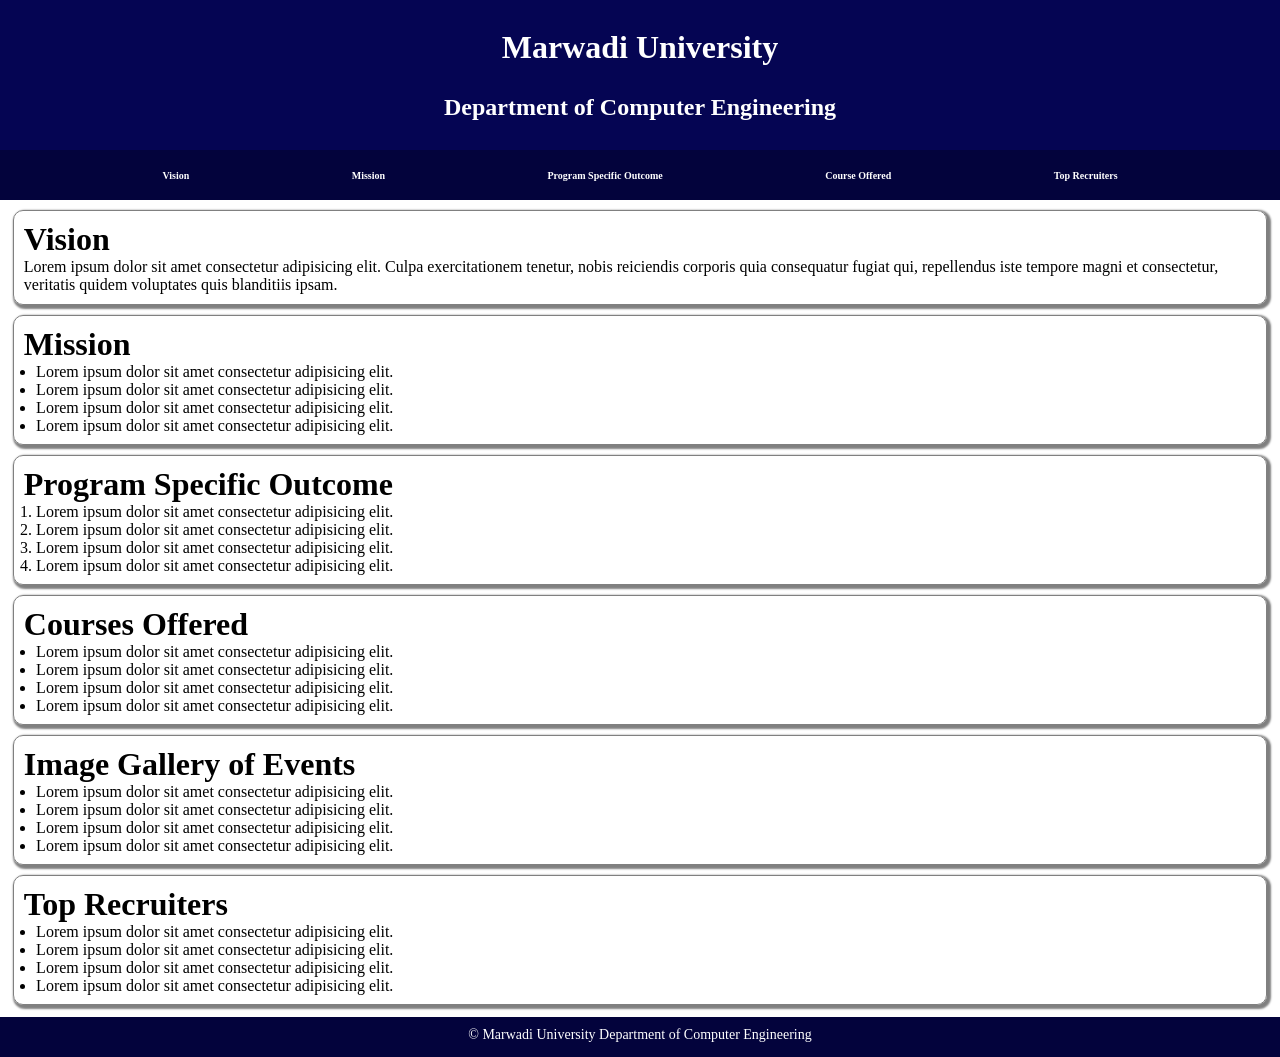
<file: Practical-4/index.html>
<!DOCTYPE html>
<html lang="en">
<head>
    <meta charset="UTF-8">
    <meta name="viewport" content="width=device-width, initial-scale=1.0">
    <title>Document</title>
    <style>
        *{
            margin: 0;
            padding: 0;
            box-sizing: border-box;
        }
        .top{
            width: 100%;
            height: 150px;
            background-color: rgb(5, 5, 83);
            display: flex;
            flex-direction: column;
            justify-content: space-evenly;
            align-items: center;
        }
        .top h1,h2{
            color: white;
        }
        nav{
            width: 100%;
            height: 30px;
            background-color: rgb(3, 3, 60);
            display: flex;
            justify-content: center;

        }
        nav .sub{
            width: 50%;
            height: 100%;
            display: flex;
            justify-content: space-evenly;
            align-items: center;
        }
        nav .sub a{
            text-decoration: none;
            color: white;
            font-weight: bold;
        }
        nav .sub a:hover {
            color: whitesmoke ; /* changes text color */
            text-decoration: underline; /* underline on hover */
            transform: scale(1.1); /* slightly zoom */
        }
        .Vision{
            width: 98%;
            height: 100px;
            border: 1px solid gray;
            margin-left: 1%;
            margin-top: 10px;
            border-radius: 10px;
            padding: 10px;
            box-shadow: 2px 2px 2px 2px gray;
        }
        .Mission{
            width: 98%;
            height: 130px;
            border: 1px solid gray;
            margin-left: 1%;
            margin-top: 10px;
            border-radius: 10px;
            padding: 10px;
            box-shadow: 2px 2px 2px 2px gray;
        }
        .M1{
            width: 90%;
            margin-left: 1%;

        }
        .PSO{
            width: 98%;
            height: 130px; 
            border: 1px solid gray;
            margin-left: 1%;
            margin-top: 10px;
            border-radius: 10px;
            padding: 10px;
            box-shadow: 2px 2px 2px 2px gray;
        }
        .p1{
            width: 90%;
            margin-left: 1%;

        }
          .Courses{
            width: 98%;
            height: 130px; 
            border: 1px solid gray;
            margin-left: 1%;
            margin-top: 10px;
            border-radius: 10px;
            padding: 10px;
            box-shadow: 2px 2px 2px 2px gray;
        }
        .c1{
            width: 90%;
            margin-left: 1%;

        }
        .Image{
            width: 98%;
            height: 130px;
            border: 1px solid gray;
            margin-left: 1%; 
            margin-top: 10px;
            border-radius: 10px;
            padding: 10px;
            box-shadow: 2px 2px 2px 2px gray;
        }
        .i1{
            width: 90%;
            margin-left: 1%;
        }
        .Recruiters{
            width: 98%;
            height: 130px;
            border: 1px solid gray;
            margin-left: 1%; 
            margin-top: 10px;
            border-radius: 10px;
            padding: 10px;
            box-shadow: 2px 2px 2px 2px gray;
        }
        .r1{
            width: 90%;
            margin-left: 1%;
        }
        footer{
            width: 100%;
            height: 40px;
            background-color: rgb(3, 3,60);
            text-align: center;
            margin-top: 12px;
            padding: 10px;
        }
        footer .p{
            margin: 0;
            color: white;
            font-size: 14px;;
        }
           
        
        @media(max-width:1400px){
            nav{
                height: 50px;
            }
            nav .sub{
                width: 100%;
            }
            .sub a{
                font-size: 10px;
            }
            .Vision{
                height: auto;
            }
            
        }
        @media(max-width:1200px){
            nav{
                height: 50px;
            }
            nav .sub{
                width: 100%;
            }
            .sub a{
                font-size: 10px;
            }
            .Vision{
                height: auto;
            }
            
        }
        @media(max-width:980px){
            nav{
                height: 50px;
                
            }
            nav .sub{
                width: 100%;
            }
            .sub a{
                font-size: 10px;
            }
            .Vision{
                height: auto;
            }
            
        }
        @media(max-width:720px){
            nav{
                height: 50px;
            }
            nav .sub{
                width: 100%;
            }
            .sub a{
                font-size: 10px;
            }
            .Vision{
                height: auto;
            }
            
        }
        @media(max-width:576px){
            nav{
                height: 50px;
            }
            nav .sub{
                width: 100%;
            }
            .sub a{
                font-size: 10px;
            }
            .Vision{
                height: auto;
            }
            
        }
    </style>
</head>
<body>
    <div class="top">
        <h1>Marwadi University</h1>
        <h2>Department of Computer Engineering</h2>
    </div>
    <nav>
     <div class="sub">
      <a href="">Vision</a>
      <a href="">Mission</a>
      <a href="">Program Specific Outcome</a>
      <a href="">Course Offered</a>
      <a href="">Top Recruiters</a>
     </div>
    </nav>
    <div class="Vision">
        <h1>Vision</h1>
        Lorem ipsum dolor sit amet consectetur adipisicing elit. Culpa exercitationem tenetur, nobis reiciendis corporis quia consequatur fugiat qui, repellendus iste tempore magni et consectetur, veritatis quidem voluptates quis blanditiis ipsam.
    </div>
    <div class="Mission">
        <h1>Mission</h1>
      <div class="M1">
              <ul>
                <li>Lorem ipsum dolor sit amet consectetur adipisicing elit.</li>
                <li>Lorem ipsum dolor sit amet consectetur adipisicing elit.</li>
                <li>Lorem ipsum dolor sit amet consectetur adipisicing elit.</li>
                <li>Lorem ipsum dolor sit amet consectetur adipisicing elit.</li>
            </ul>
        </div>
    </div>
    <div class="PSO">
        <h1>Program Specific Outcome</h1>
        <div class="p1">
        <ol>
                <li>Lorem ipsum dolor sit amet consectetur adipisicing elit.</li>
                <li>Lorem ipsum dolor sit amet consectetur adipisicing elit.</li>
                <li>Lorem ipsum dolor sit amet consectetur adipisicing elit.</li>
                <li>Lorem ipsum dolor sit amet consectetur adipisicing elit.</li>
            </ol>
            </div>
    </div>
       <div class="Courses">
        <h1>Courses Offered</h1>
        <div class="c1">
            <ul>
                <li>Lorem ipsum dolor sit amet consectetur adipisicing elit.</li>
                <li>Lorem ipsum dolor sit amet consectetur adipisicing elit.</li>
                <li>Lorem ipsum dolor sit amet consectetur adipisicing elit.</li>
                <li>Lorem ipsum dolor sit amet consectetur adipisicing elit.</li>
            </ul>
            </div>
        </div>
         <div class="Image">
             <h1>Image Gallery of Events</h1>
           <div class="i1">
            <ul>
                <li>Lorem ipsum dolor sit amet consectetur adipisicing elit.</li>
                <li>Lorem ipsum dolor sit amet consectetur adipisicing elit.</li>
                <li>Lorem ipsum dolor sit amet consectetur adipisicing elit.</li>
                <li>Lorem ipsum dolor sit amet consectetur adipisicing elit.</li>
            </ul>
            </div>
        </div>
        <div class="Recruiters">
             <h1>Top Recruiters</h1>
           <div class="r1">
            <ul>
                <li>Lorem ipsum dolor sit amet consectetur adipisicing elit.</li>
                <li>Lorem ipsum dolor sit amet consectetur adipisicing elit.</li>
                <li>Lorem ipsum dolor sit amet consectetur adipisicing elit.</li>
                <li>Lorem ipsum dolor sit amet consectetur adipisicing elit.</li>
            </ul>
            </div>
            </div>
        <footer>
            <p class="p" >&copy; Marwadi University Department of Computer Engineering</p>
        </footer>
</body>
</html>
</file>
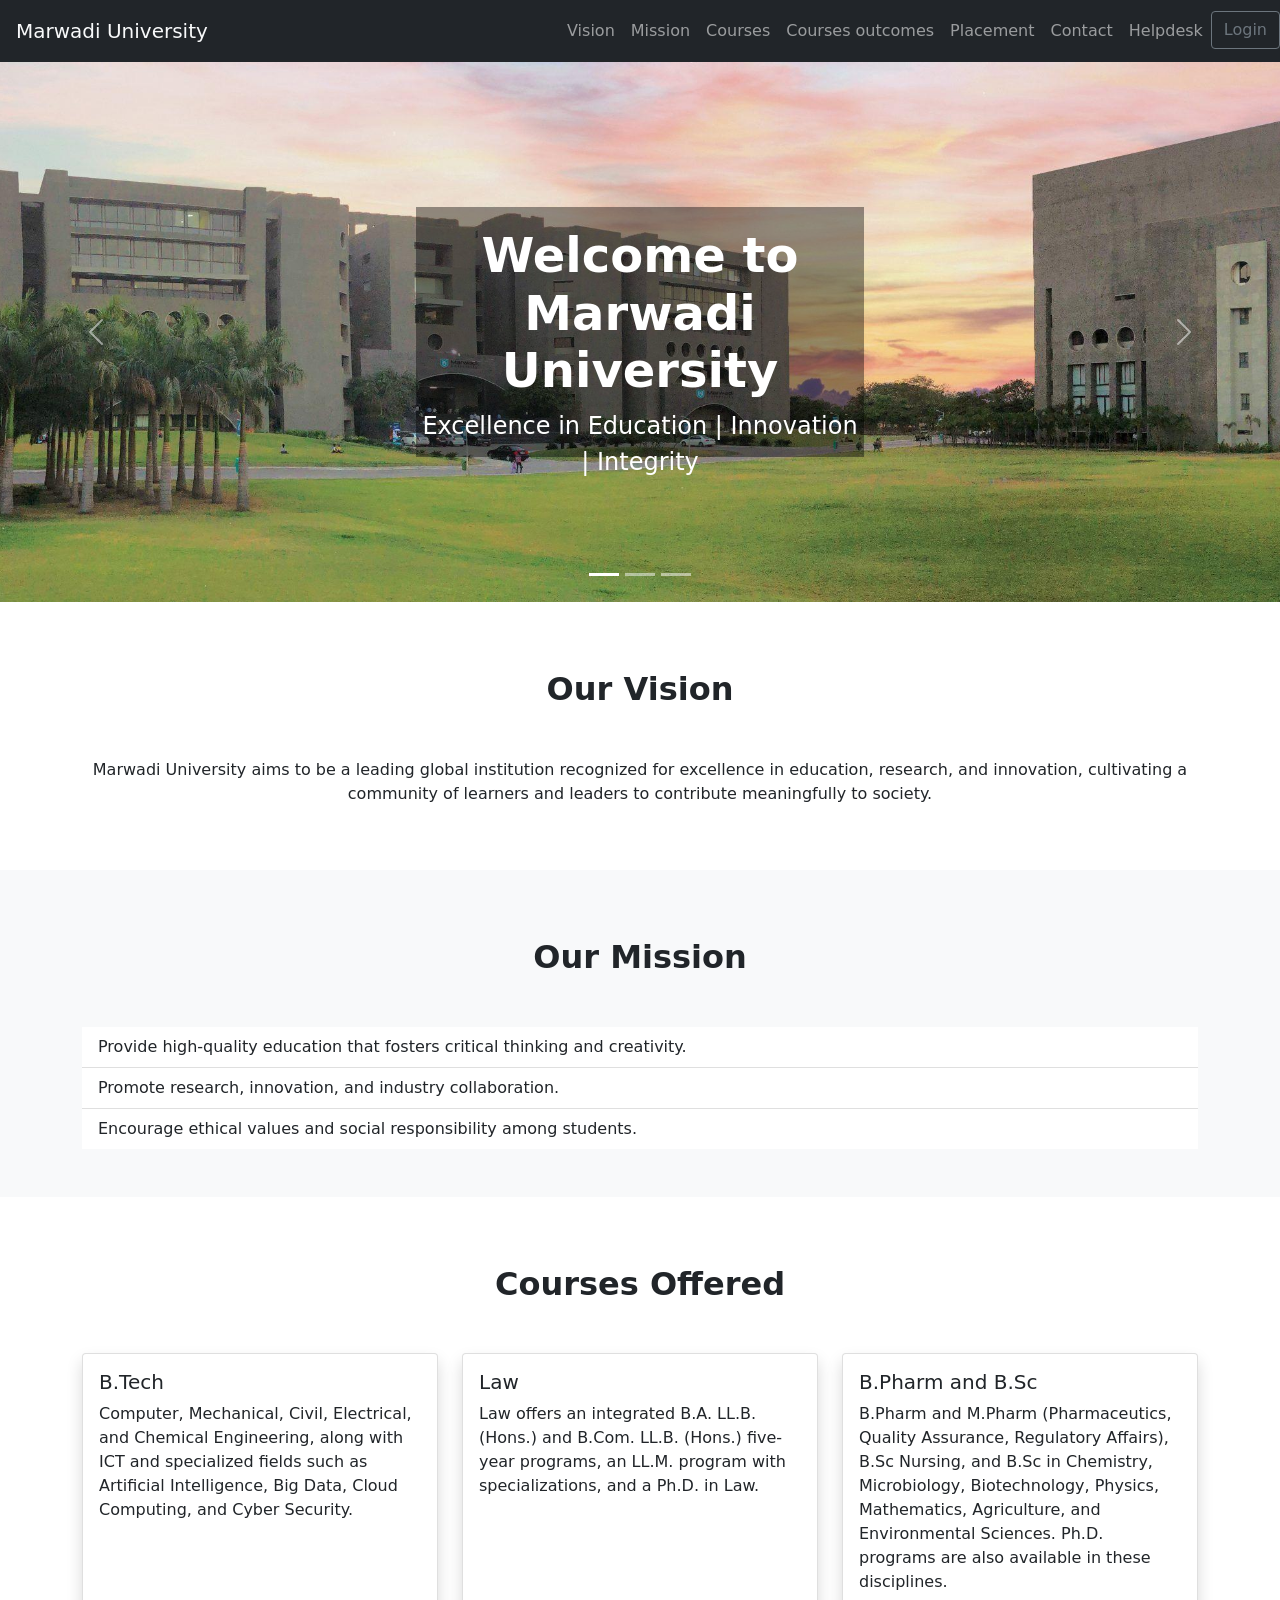
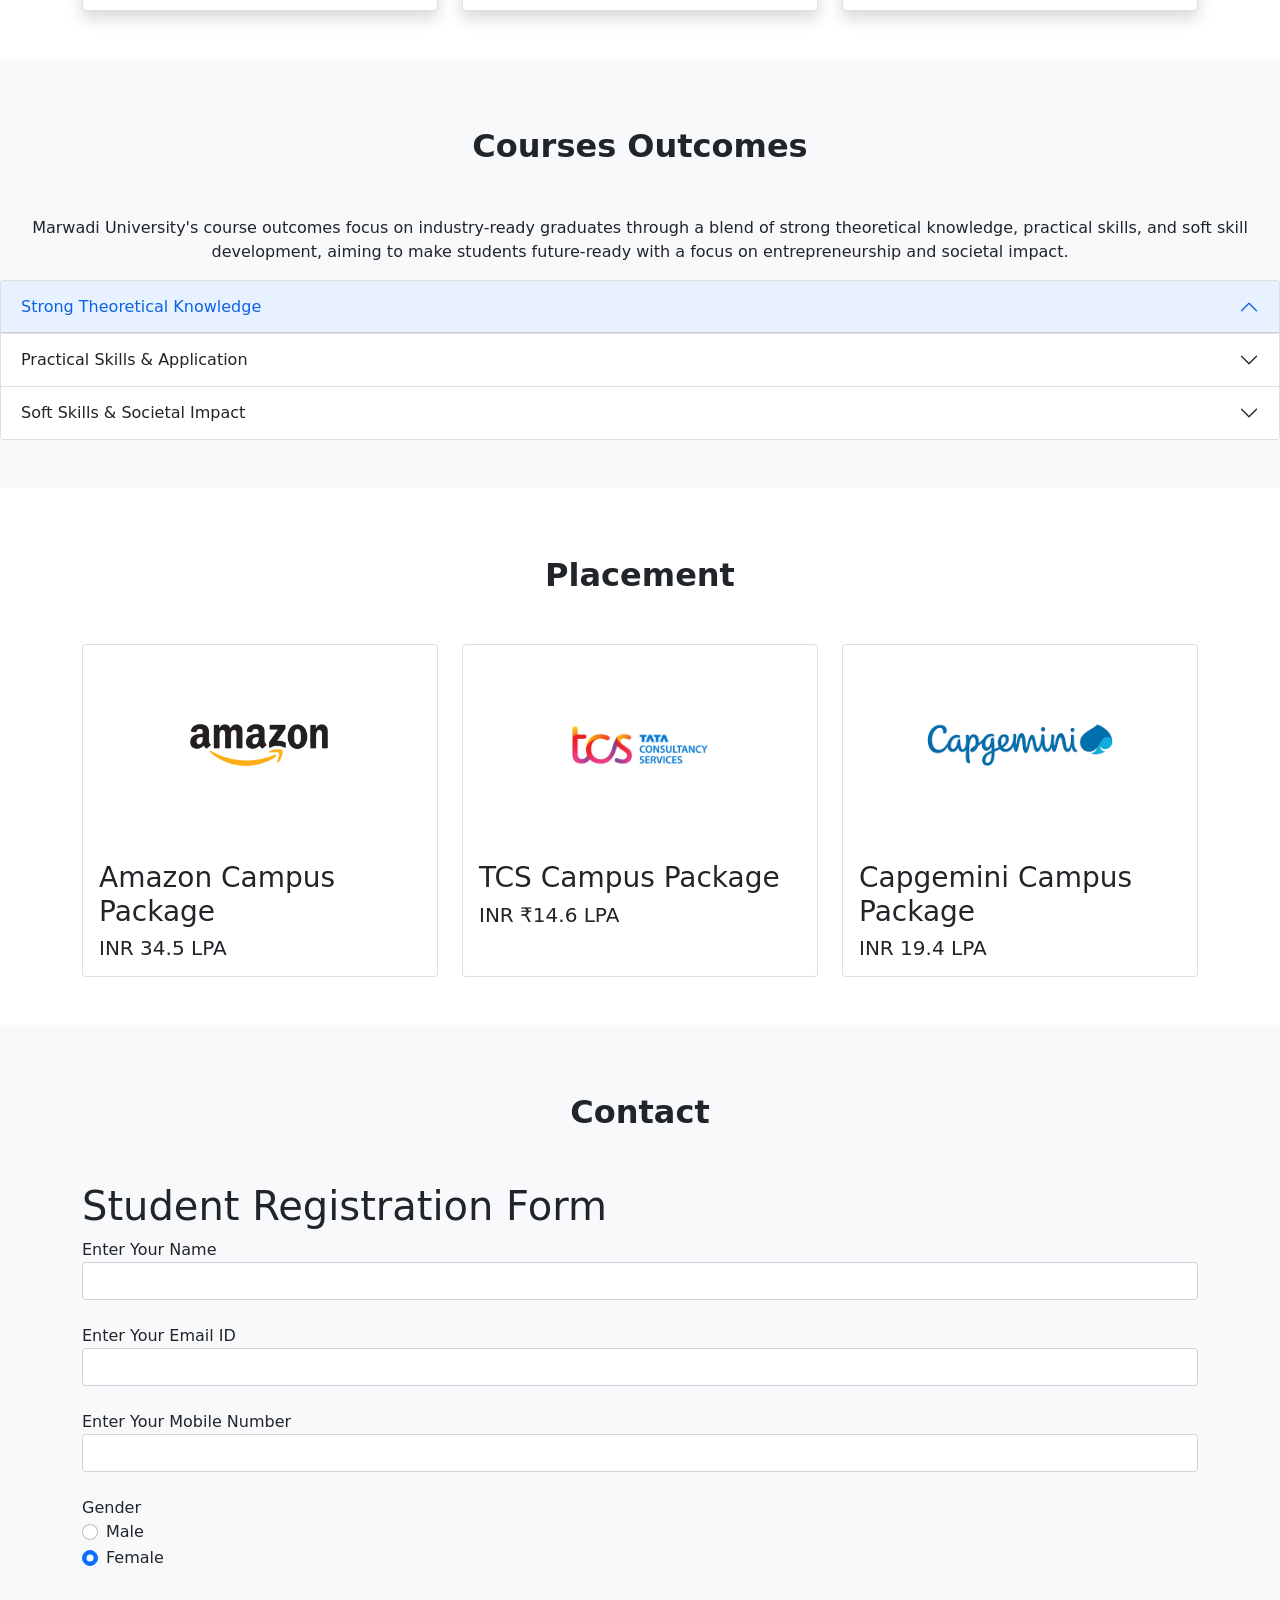
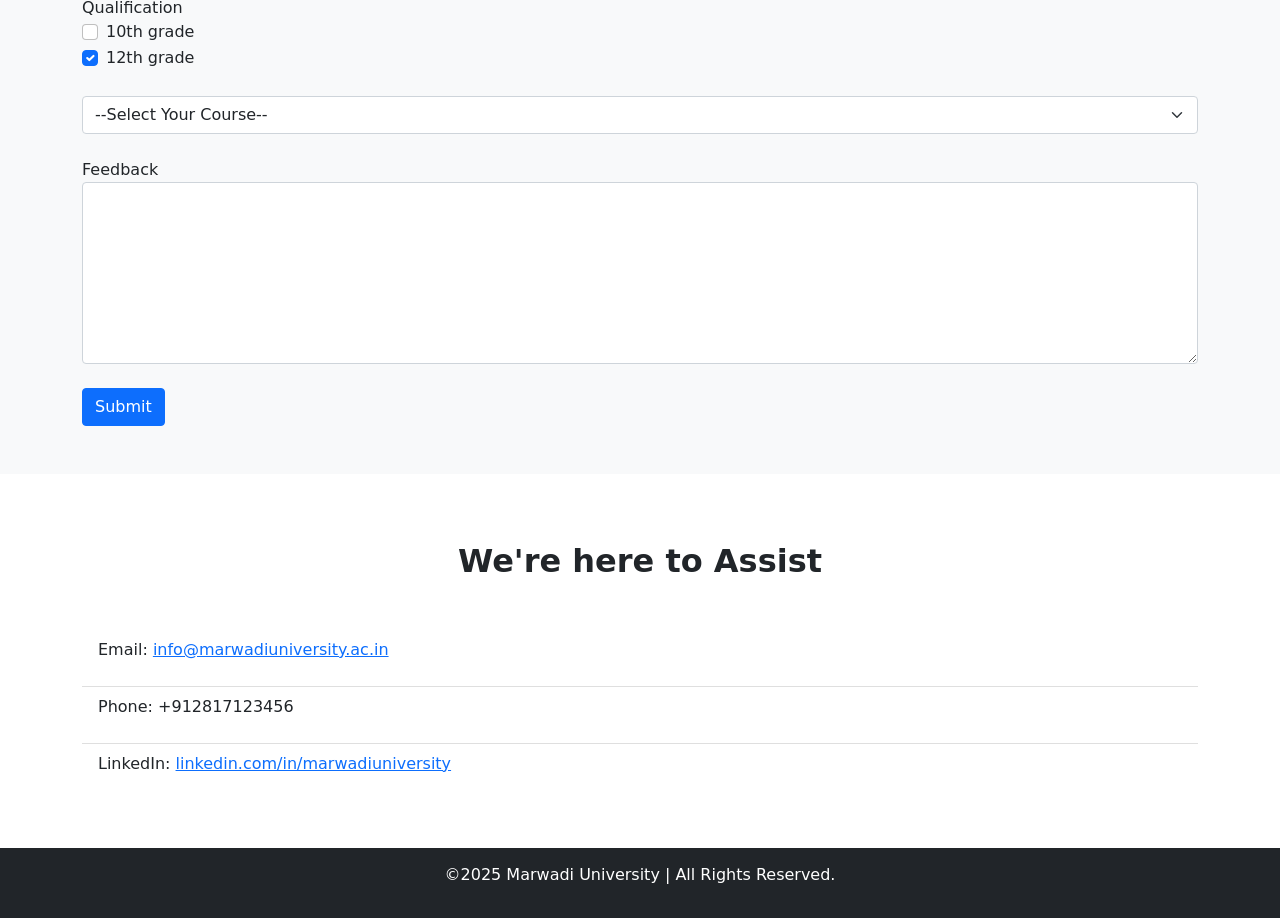
<file: Practical-8/index.html>
<!DOCTYPE html>
<html lang="en">
<head>
  <meta charset="UTF-8">
  <meta name="viewport" content="width=device-width, initial-scale=1.0">
  <title>Marwadi University</title>
  <link rel="stylesheet" href="css/bootstrap.min.css">
  <link rel="stylesheet" href="css/style.css">
  <script src="JS/js/bootstrap.bundle.min.js"></script>
</head>
<body>
  <header class="navbar navbar-expand-md navbar-dark bg-dark">
    <a href="#marwadiuniversity" class="nav-link text-light ms-auto fs-5">Marwadi University</a>
    <button class="navbar-toggler" type="button" data-bs-toggle="collapse" data-bs-target="#menu">
        <span class="navbar-toggler-icon"></span>
    </button>
    <nav class="collapse navbar-collapse" id="menu">
        <ul class="navbar-nav ms-auto">
            <li class="nav-item"><a href="#vision" class="nav-link text-center">Vision</a></li>
            <li class="nav-item"><a href="#mission" class="nav-link text-center">Mission</a></li>
            <li class="nav-item"><a href="#courses" class="nav-link text-center">Courses</a></li>
            <li class="nav-item"><a href="#coursesoutcomes" class="nav-link text-center">Courses outcomes</a></li>
            <li class="nav-item"><a href="#placement" class="nav-link text-center">Placement</a></li>
            <li class="nav-item"><a href="#contact" class="nav-link text-center">Contact</a></li>
            <li class="nav-item"><a href="#helpdesk" class="nav-link text-center">Helpdesk</a></li>
        <center>
        <button class="btn btn-outline-secondary" data-bs-toggle="modal" data-bs-target="#modalExample">Login</button>
        </center>
    
    <div class="modal" id="modalExample">
        <div class="modal-dialog">
            <div class="modal-content">
                <div class="modal-header">
                    <h1>Login Form</h1>
                    <button class="btn-close" data-bs-dismiss="modal"></button>
                </div>
                <div class="modal-body">
                    <input type="email" placeholder="Enter your Email" class="form-control"><br>
                    <input type="password" placeholder="Enter your password" class="form-control">
                </div>
                <div class="modal-footer">
                    <button class="btn btn-primary">Login</button>
                    <button class="btn btn-danger">Cancel</button>
                </div>
            </div>
        </div>
    </div>
  </li>
</nav>
</header> 
<section class="star"> 
    <div id="carouselExampleCaptions" class="carousel slide" data-bs-ride="carousel">
  <div class="carousel-indicators">
    <button type="button" data-bs-target="#carouselExampleCaptions" data-bs-slide-to="0" class="active" aria-current="true" aria-label="Slide 1"></button>
    <button type="button" data-bs-target="#carouselExampleCaptions" data-bs-slide-to="1" aria-label="Slide 2"></button>
    <button type="button" data-bs-target="#carouselExampleCaptions" data-bs-slide-to="2" aria-label="Slide 3"></button>
  </div>
  <div class="carousel-inner">
    <div class="carousel-item active">
      <img src="Images/headerbackgroundimgfor8.jpg" class="d-block w-100" alt="...">
      <div class="carousel-caption d-none d-md-block">
        <h5>Welcome to Marwadi University</h5>
        <p>Excellence in Education | Innovation | Integrity</p>
      </div>
    </div>
    <div class="carousel-item">
      <img src="Images/headerbackgroundimgfor9.jpg" class="d-block w-100" alt="...">
      <div class="carousel-caption d-none d-md-block">
        <h5>Your Future Starts Here</h5>
        <p>Where innovation meets opportunity.</p>
      </div>
    </div>
    <div class="carousel-item">
      <img src="Images/headerbackgroundimgfor10.jpg" class="d-block w-100" alt="...">
      <div class="carousel-caption d-none d-md-block">
        <h5>Empowering Future Leaders</h5>
        <p>Shaping Ideas into Reality</p>
      </div>
    </div>
  </div>
  <button class="carousel-control-prev" type="button" data-bs-target="#carouselExampleCaptions" data-bs-slide="prev">
    <span class="carousel-control-prev-icon" aria-hidden="true"></span>
    <span class="visually-hidden">Previous</span>
  </button>
  <button class="carousel-control-next" type="button" data-bs-target="#carouselExampleCaptions" data-bs-slide="next">
    <span class="carousel-control-next-icon" aria-hidden="true"></span>
    <span class="visually-hidden">Next</span>
  </button>
</div>
</section>


  <!-- Vision Section -->
  <section id="vision" class="container py-5">
    <h2 class="section-title">Our Vision</h2>
    <p class="text-center">Marwadi University aims to be a leading global institution recognized for excellence in education, research, and innovation, cultivating a community of learners and leaders to contribute meaningfully to society.</p>
  </section>

  <!-- Mission Section -->
  <section id="mission" class="bg-light py-5">
    <div class="container">
      <h2 class="section-title">Our Mission</h2>
      <ul class="list-group list-group-flush">
        <li class="list-group-item">Provide high-quality education that fosters critical thinking and creativity.</li>
        <li class="list-group-item">Promote research, innovation, and industry collaboration.</li>
        <li class="list-group-item">Encourage ethical values and social responsibility among students.</li>
      </ul>
    </div>
  </section>

   <!-- Courses Offered -->
  <section id="courses" class="container py-5">
    <h2 class="section-title">Courses Offered</h2>
    <div class="row g-4">
      <div class="col-md-4">
        <div class="card shadow h-100">
          <div class="card-body">
            <h5 class="card-title">B.Tech</h5>
            <p class="card-text">Computer, Mechanical, Civil, Electrical, and Chemical Engineering, along with ICT and specialized fields such as Artificial Intelligence, Big Data, Cloud Computing, and Cyber Security. </p>
          </div>
        </div>
      </div>
      <div class="col-md-4">
        <div class="card shadow h-100">
          <div class="card-body">
            <h5 class="card-title">Law</h5>
            <p class="card-text">Law offers an integrated B.A. LL.B. (Hons.) and B.Com. LL.B. (Hons.) five-year programs, an LL.M. program with specializations, and a Ph.D. in Law. </p>
          </div>
        </div>
      </div>
      <div class="col-md-4">
        <div class="card shadow h-100">
          <div class="card-body">
            <h5 class="card-title">B.Pharm and B.Sc</h5>
            <p class="card-text">B.Pharm and M.Pharm (Pharmaceutics, Quality Assurance, Regulatory Affairs), B.Sc Nursing, and B.Sc in Chemistry, Microbiology, Biotechnology, Physics, Mathematics, Agriculture, and Environmental Sciences. Ph.D. programs are also available in these disciplines. </p>
          </div>
        </div>
      </div>
    </div>
  </section>

  <!-- Courses outcomes Section -->
  <section id="Courses outcomes" class="bg-light py-5">
    <h2 class="section-title">Courses Outcomes</h2>
      <p class="text-center">Marwadi University's course outcomes focus on industry-ready graduates through a blend of strong theoretical knowledge, practical skills, and soft skill development, aiming to make students future-ready with a focus on entrepreneurship and societal impact. </p>

    <div class="accordion" id="accordionExample">
  <div class="accordion-item">
    <h2 class="accordion-header" id="headingOne">
      <button class="accordion-button" type="button" data-bs-toggle="collapse" data-bs-target="#collapseOne" aria-expanded="true" aria-controls="collapseOne">
         Strong Theoretical Knowledge
      </button>
    </h2>
    <div id="collapseOne" class="accordion-collapse collapse" aria-labelledby="headingOne" data-bs-parent="#accordionExample">
      <div class="accordion-body">
        <strong>Foundational Mastery:</strong> Graduates will possess a comprehensive and deep understanding of core subject principles, mathematical concepts, and fundamental scientific theories necessary for innovation and advanced studies. They are trained to analyze complex problems using established academic frameworks.
      </div>
    </div>
  </div>

  <div class="accordion-item">
    <h2 class="accordion-header" id="headingTwo">
      <button class="accordion-button collapsed" type="button" data-bs-toggle="collapse" data-bs-target="#collapseTwo" aria-expanded="false" aria-controls="collapseTwo">
      Practical Skills & Application
      </button>
    </h2>
    <div id="collapseTwo" class="accordion-collapse collapse" aria-labelledby="headingTwo" data-bs-parent="#accordionExample">
      <div class="accordion-body">
        <strong>Industry Readiness:</strong> Students are proficient in utilizing modern tools, techniques, and software relevant to their field. They can apply theoretical knowledge directly to solve real-world industrial and societal challenges through hands-on laboratory work, project-based learning, and internships.
      </div>
    </div>
  </div>

  <div class="accordion-item">
    <h2 class="accordion-header" id="headingThree">
      <button class="accordion-button collapsed" type="button" data-bs-toggle="collapse" data-bs-target="#collapseThree" aria-expanded="false" aria-controls="collapseThree">
        Soft Skills & Societal Impact
      </button>
    </h2>
    <div id="collapseThree" class="accordion-collapse collapse" aria-labelledby="headingThree" data-bs-parent="#accordionExample">
      <div class="accordion-body">
        <strong>Future-Ready Mindset:</strong> Emphasis is placed on developing effective communication, teamwork, and leadership skills. Graduates are also instilled with a focus on entrepreneurship, ethical responsibility, and the understanding of the broader societal and environmental implications of their professional work.
      </div>
    </div>
  </div>
</div>
</section>

  <!--Placement Section-->
<section id="placement" class="container py-5">
    <h2 class="section-title">Placement</h2>
    <div class="row">
        <div class="col-xl-4">
            <div class="card h-100">
                <img src="Images/amazon.png" alt="" class="card-img-top">
                <div class="card-body">
                    <h3 class="card-title">Amazon Campus Package</h3>
                    <h5 class="card-text">INR 34.5 LPA </h5>
                </div>
            </div>
        </div>
        <div class="col-xl-4">
            <div class="card h-100">
                <img src="Images/tcs.jpg" alt="" class="card-img-top">
                <div class="card-body">
                    <h3 class="card-title">TCS Campus Package</h3>
                    <h5 class="card-text">INR ₹14.6 LPA</h5>
                </div>
            </div>
        </div>
        <div class="col-xl-4">
            <div class="card h-100">
                <img src="Images/cap.png" alt="" class="card-img-top">
                <div class="card-body">
                    <h3 class="card-title">Capgemini Campus Package</h3>
                    <h5 class="card-text">INR 19.4 LPA</h5>
                </div>
            </div>
        </div>
    </div>
</section>

<!-- Contact Section -->
  <section id="contact" class="bg-light py-5">
    <div class="container">
      <h2 class="section-title">Contact</h2>
      <form action="">
        <fieldset>
            <h1>Student Registration Form</h1>
            <label for="">Enter Your Name</label> <br>
            <input type="text" class="form-control"> <br>
            <label for="">Enter Your Email ID</label> <br>
            <input type="email" class="form-control"> <br>
            <label for="">Enter Your Mobile Number</label> <br>
            <input type="number" class="form-control"> <br>
            <label for="">Gender</label> <br>
  <div class="form-check">
  <input class="form-check-input" type="radio" name="flexRadioDefault" id="flexRadioDefault1">
  <label class="form-check-label" for="flexRadioDefault1">
    Male
  </label>
</div>
<div class="form-check">
  <input class="form-check-input" type="radio" name="flexRadioDefault" id="flexRadioDefault2" checked>
  <label class="form-check-label" for="flexRadioDefault2">
    Female
  </label>
</div> <br>
            <label for="">Qualification</label>
            <div class="form-check">
           <input class="form-check-input" type="checkbox" value="" id="flexCheckDefault">
           <label class="form-check-label" for="flexCheckDefault">
             10th grade </label>
         </div>
         <div class="form-check">
           <input class="form-check-input" type="checkbox" value="" id="flexCheckChecked" checked>
           <label class="form-check-label" for="flexCheckChecked">
             12th grade</label>
           </div> <br>
            <select class="form-select" aria-label="Default select example">
            <option selected>--Select Your Course--</option>
            <option value="1">B.tech</option>
            <option value="2">B.com</option>
            <option value="3">Three</option>
            </select>  <br>
            <label for="">Feedback</label> <br>
            <textarea name="" id="exampleFormControlTextarea1" cols="35" rows="7" class="form-control"></textarea> <br>
            <button type="button" class="btn btn-primary">Submit</button>
       </fieldset>
    </form>
      </div>
    </div>
 </div>
  </section>

  <!-- Helpdesk Section -->
    <section id="helpdesk" class="container py-5">
    <h2 class="section-title">We're here to Assist</h2>
    <ul class="list-group list-group-flush">
        <li class="list-group-item"><p>Email: <a href="mailto:info@marwadiuniversity.ac.in">info@marwadiuniversity.ac.in</a></p></li>
        <li class="list-group-item"><p>Phone: +912817123456</p></li>
        <li class="list-group-item"><p>LinkedIn: <a href="#">linkedin.com/in/marwadiuniversity</a></p></li>
      </ul>
  </section>          

    
<!-- Footer Section -->
  <footer class="bg-dark">    
    <p>&copy;2025 Marwadi University | All Rights Reserved.</p>
  </footer>
</body>
</html>
</file>
<file: Practical-8/css/style.css>
.carousel-inner .carousel-item img {
  height: 60vh; 
  object-fit: cover;
  object-position: center;
}

.carousel-caption::before {
  content: '';
  position: absolute;
  top: 0;
  left: 0;
  width: 100%;
  height: 100%;
  background-color: rgba(0, 0, 0, 0.4);
  z-index: -1;
}

.carousel-caption {
  position: absolute;
  top: 50%;
  left: 50%;
  transform: translate(-50%, -50%);
  text-align: center;
  color: white;
  z-index: 1;
}

.carousel-caption h5 {
  font-size: 3rem;
  font-weight: bold;
}

.carousel-caption p {
  font-size: 1.5rem;
}

@media (max-width: 768px) {
  .carousel-caption h5 {
    font-size: 1.5rem;
  }
  .carousel-caption p {
    font-size: 1rem;
  }
}    
.section-title {
      text-align: center;
      margin-bottom: 30px;
      font-weight: bold;
    }
.section-title, .card-img-top {
    height: 200px;       
    object-fit: contain; 
    padding: 20px;       
}
.section-title, .card {
    height: 100%; 
}
footer {
      color: white;
      padding: 15px 0;
      text-align: center;
}
@media (max-width: 768px) {
      .star h1 {
        font-size: 2rem;
      }
 }
</file>
